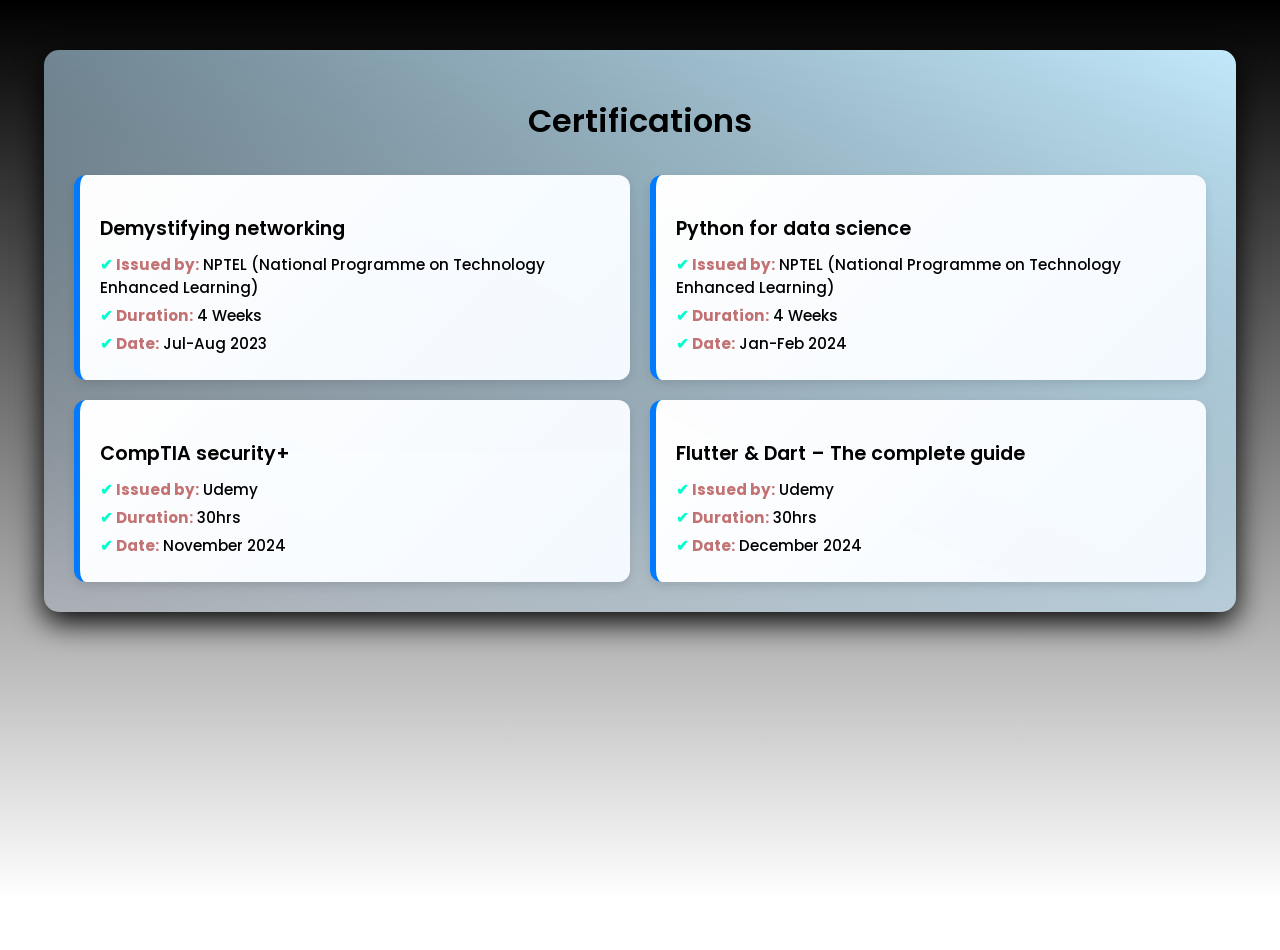
<file: certifications.html>
<!DOCTYPE html>
<html lang="en">
<head>
    <meta charset="UTF-8">
    <meta name="viewport" content="width=device-width, initial-scale=1.0">
    <title>Certifications</title>
    <link rel="stylesheet" href="css/certification.css"> <!-- Link to external CSS -->
    <link href="https://fonts.googleapis.com/css2?family=Poppins:wght@300;400;600&display=swap" rel="stylesheet">
</head>
<body>

    <div class="certifications-container">
        <h2>Certifications</h2>
        <div class="certifications-box">
            <div class="certification">
                <h3>Demystifying networking</h3>
                <p><strong>Issued by:</strong> NPTEL (National Programme on Technology Enhanced Learning)</p>
                <p><strong>Duration:</strong> 4 Weeks</p>
                <p><strong>Date:</strong> Jul-Aug 2023</p>
            </div>
            <div class="certification">
                <h3>Python for data science</h3>
                <p><strong>Issued by:</strong> NPTEL (National Programme on Technology Enhanced Learning)</p>
                <p><strong>Duration:</strong> 4 Weeks</p>
                <p><strong>Date:</strong> Jan-Feb 2024</p>
            </div>
            <div class="certification">
                <h3>CompTIA security+</h3>
                <p><strong>Issued by:</strong> Udemy</p>
                <p><strong>Duration:</strong> 30hrs </p>
                <p><strong>Date:</strong> November 2024</p>
            </div>
            <div class="certification">
                <h3>Flutter & Dart – The complete guide</h3>
                <p><strong>Issued by:</strong> Udemy</p>
                <p><strong>Duration:</strong> 30hrs</p>
                <p><strong>Date:</strong> December 2024</p>
            </div>
        </div>
    </div>

</body>
</html>
</file>
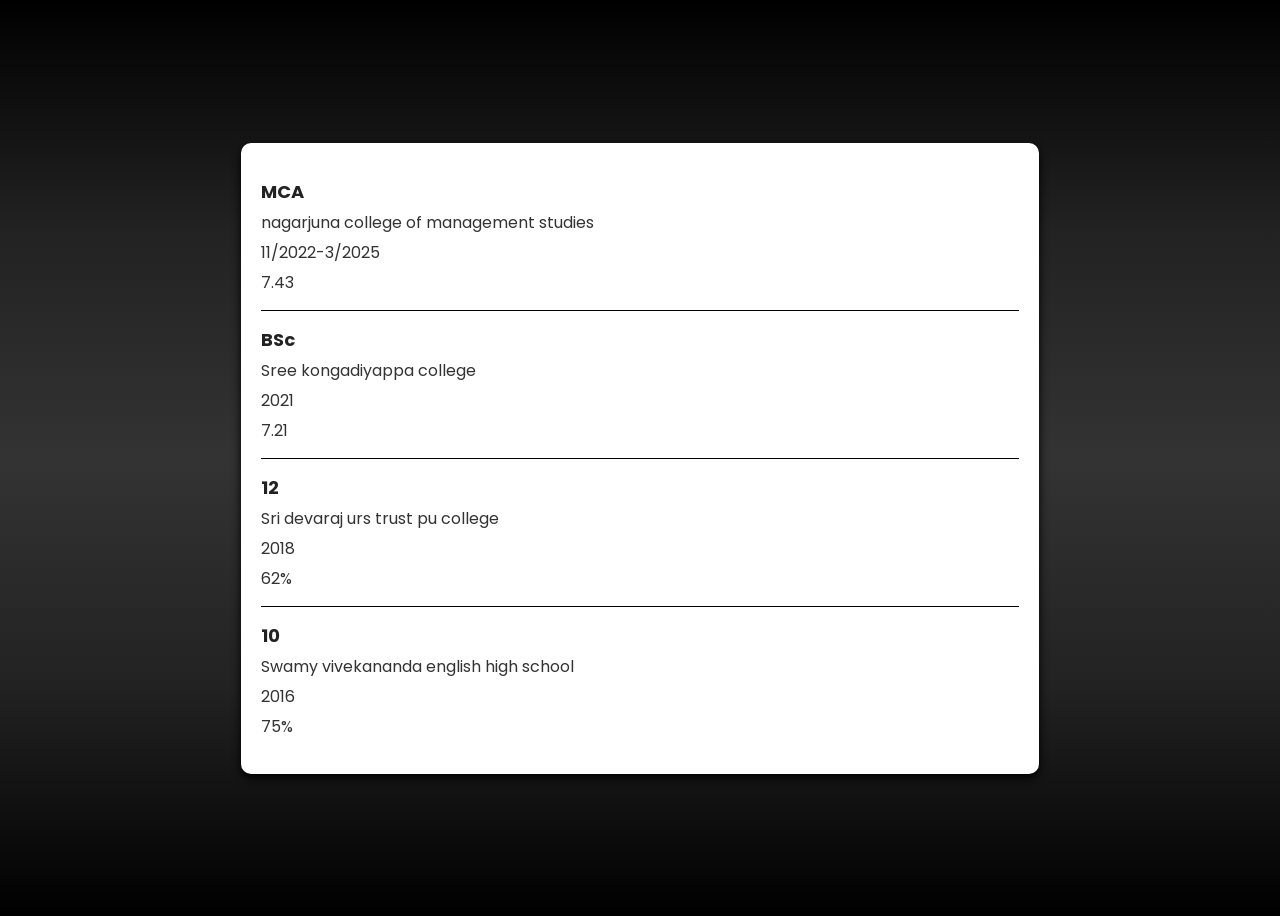
<file: Education.html>
<!DOCTYPE html>
<html lang="en">
<head>
    <meta charset="UTF-8">
    <meta name="viewport" content="width=device-width, initial-scale=1.0">
    <title>Box Layout</title>
    <link href="css\Education.css" rel="stylesheet">
    <link href="https://fonts.googleapis.com/css2?family=Poppins:wght@300;400;600&display=swap" rel="stylesheet">
</head>
<body>
    <div class="box-container">
        <div class="box">

                    <div>
                    <p>MCA</p>
                    <p>nagarjuna college of management studies</p>
                    <p>11/2022-3/2025</p>
                    <p>7.43</p>
                    </div>
                
                    <div>
                    <p>BSc</p>
                    <p>Sree kongadiyappa college</p>
                    <p>2021</p>
                    <p>7.21</p>
                    </div>
        
                    <div>
                    <p>12</p>
                    <p>Sri devaraj urs trust pu college</p>
                    <p>2018</p>
                    <p>62%</p>
                    </div>

                    <div>
                    <p>10</p>
                    <p>Swamy vivekananda english high school</p>
                    <p>2016</p>
                    <p>75%</p>
                    </div>
        </div>
        
    </div>
</body>
</html>
</file>
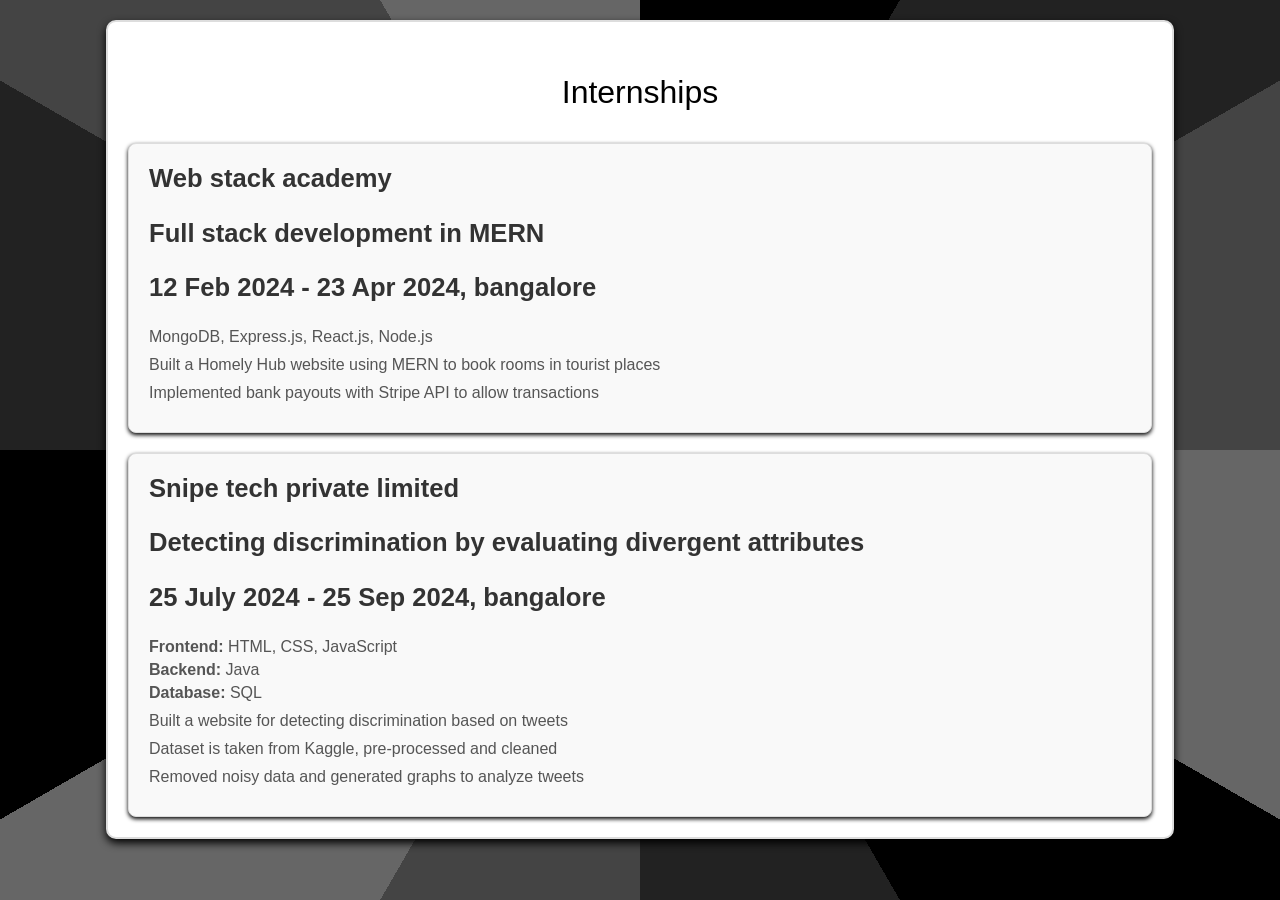
<file: internship.html>
<!DOCTYPE html>
<html lang="en">
<head>
    <meta charset="UTF-8">
    <meta name="viewport" content="width=device-width, initial-scale=1.0">
    <title>Internships</title>
    <link rel="stylesheet" href="css/internship.css"> <!-- Link to external CSS -->
</head>
<body>

    <div class="internships-container">
        <p class="intern">Internships</p>
        
        <div class="internships-box">
            <div class="internship">
                <div class="main">   
                    <h3>Web stack academy</h3>
                    <h3>Full stack development in MERN</h3>
                    <h3>12 Feb 2024 - 23 Apr 2024, bangalore</h3>
                </div>
                    <p>MongoDB, Express.js, React.js, Node.js</p>
                    <p>Built a Homely Hub website using MERN to book rooms in tourist places</p>
                    <p>Implemented bank payouts with Stripe API to allow transactions</p>
            </div>

            <div class="internship">
            <div class="main">
                    <h3>Snipe tech private limited</h3>
                    <h3>Detecting discrimination by evaluating divergent attributes</h3>
                    <h3>25 July 2024 - 25 Sep 2024, bangalore</h3>
            </div>
                    <ul>
                        <li><strong>Frontend:</strong> HTML, CSS, JavaScript</li>
                        <li><strong>Backend:</strong> Java</li>
                        <li><strong>Database:</strong> SQL</li>
                    <p>Built a website for detecting discrimination based on tweets</p>
                    <p>Dataset is taken from Kaggle, pre-processed and cleaned</p>
                    <p>Removed noisy data and generated graphs to analyze tweets</p>
                </ul>
            </div>
        </div>
    </div>

</body>
</html>
</file>
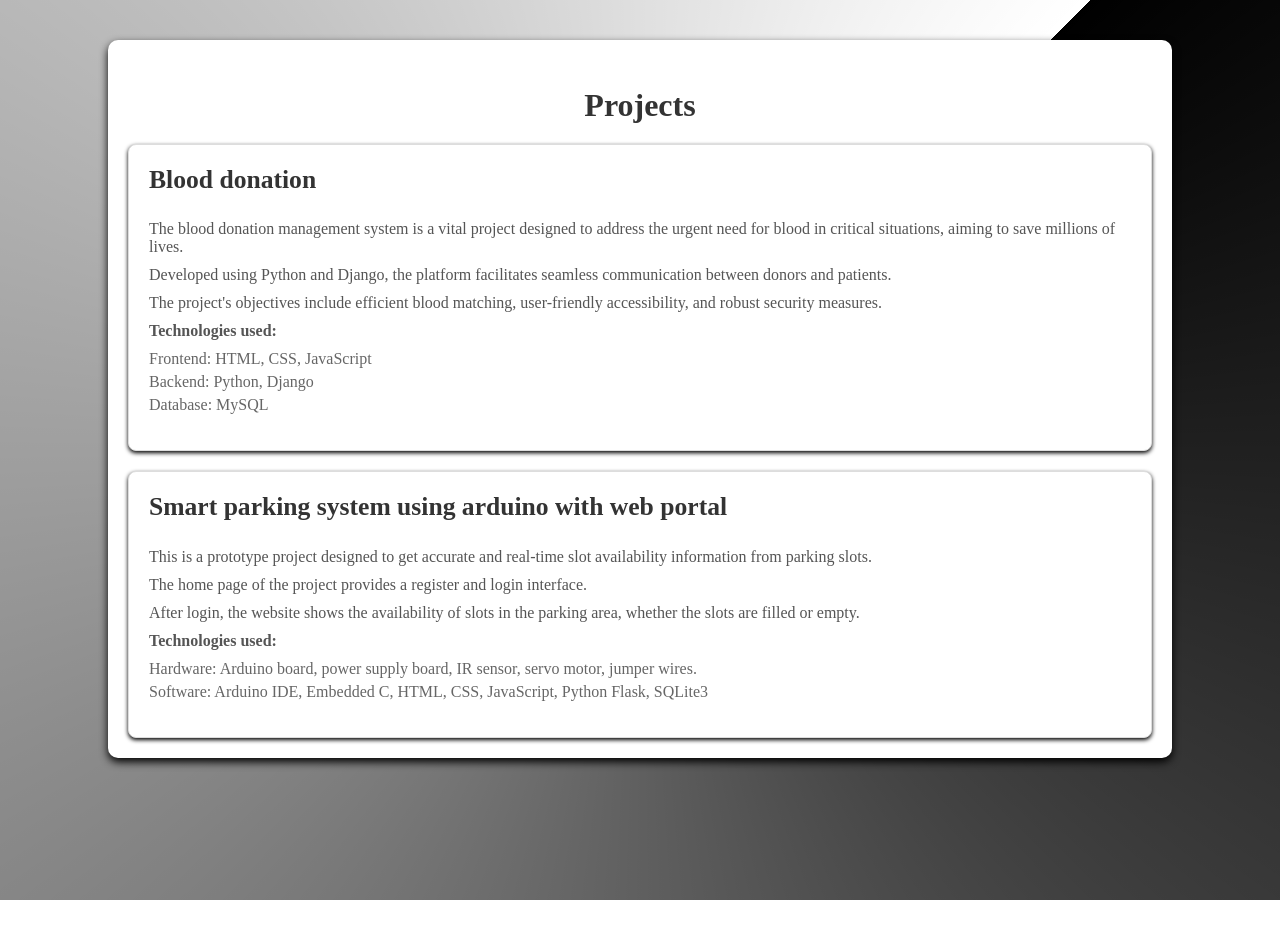
<file: projects.html>
<!DOCTYPE html>
<html lang="en">
<head>
    <meta charset="UTF-8">
    <meta name="viewport" content="width=device-width, initial-scale=1.0">
    <title>Project Section</title>
    <link rel="stylesheet" href="css/project.css">
</head>
<body>

    <section class="projects">
        <h2>Projects</h2>
        <div class="project-cards">
            <div class="project-card">
                <h3>Blood donation</h3>
                <p>The blood donation management system is a vital project designed to address the urgent need for blood in critical situations, aiming to save millions of lives. </p>
                <p>Developed using Python and Django, the platform facilitates seamless communication between donors and patients. </p>
                <p>The project's objectives include efficient blood matching, user-friendly accessibility, and robust security measures.</p>
                <p><strong>Technologies used:</strong></p>
                <ul>
                    <li>Frontend: HTML, CSS, JavaScript</li>
                    <li>Backend: Python, Django</li>
                    <li>Database: MySQL</li>
                </ul>
            </div>

            <div class="project-card">
                <h3>Smart parking system using arduino with web portal</h3>
                <p>This is a prototype project designed to get accurate and real-time slot availability information from parking slots.</p>
                <p>The home page of the project provides a register and login interface.</p>
                <p>After login, the website shows the availability of slots in the parking area, whether the slots are filled or empty.</p>
                <p><strong>Technologies used:</strong></p>
                <ul>
                    <li>Hardware: Arduino board, power supply board, IR sensor, servo motor, jumper wires.</li>
                    <li>Software: Arduino IDE, Embedded C, HTML, CSS, JavaScript, Python Flask, SQLite3</li>
                </ul>
            </div>
        </div>
    </section>

</body>
</html>
</file>
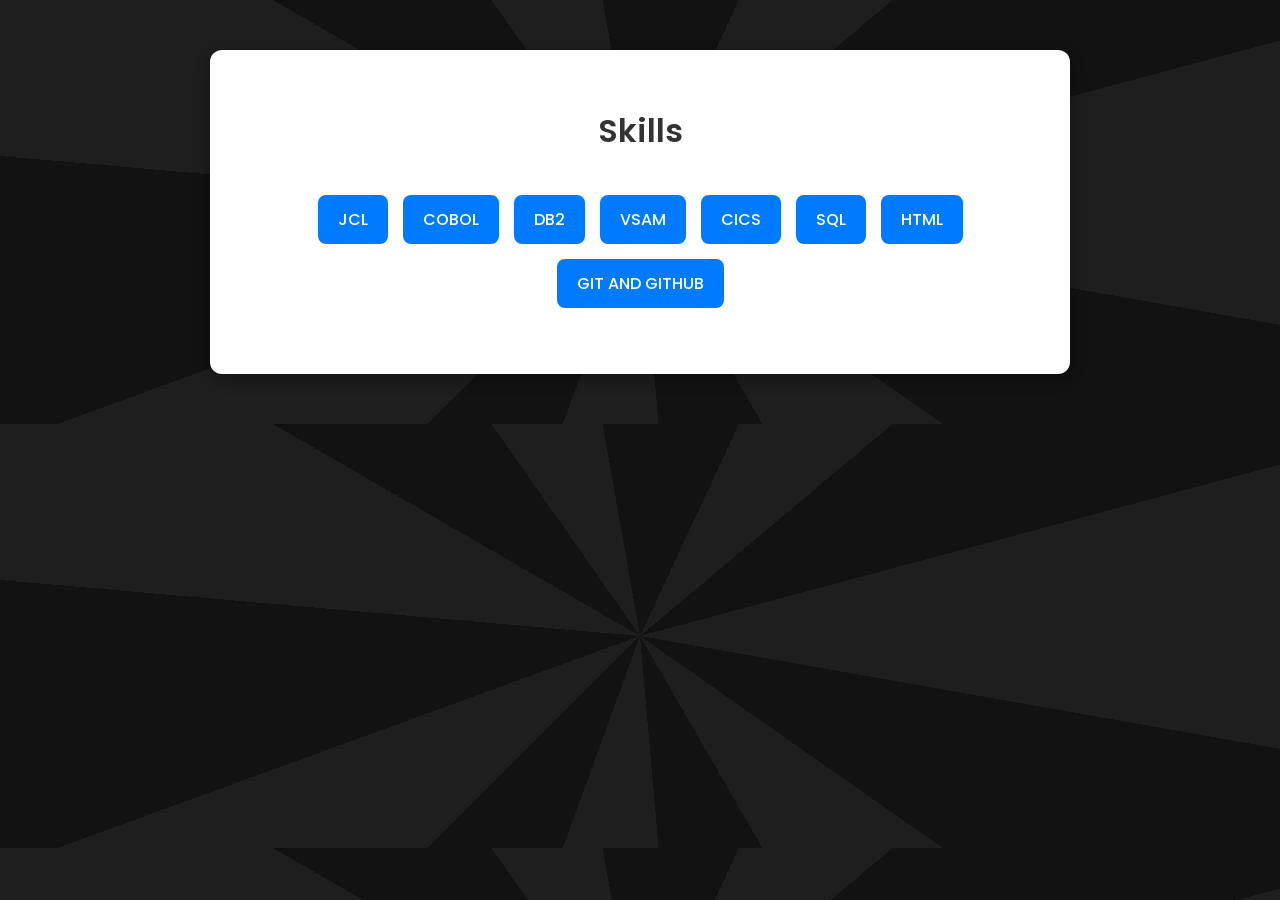
<file: skills.html>
<!DOCTYPE html>
<html lang="en">
<head>
    <meta charset="UTF-8">
    <meta name="viewport" content="width=device-width, initial-scale=1.0">
    <title>My Skills</title>
    <link rel="stylesheet" href="css/skills.css"> <!-- Corrected File Path -->
    <link href="https://fonts.googleapis.com/css2?family=Poppins:wght@300;400;600&display=swap" rel="stylesheet">
</head>
<body>

    <div class="skills-container">
        <h2>Skills</h2>
        <ul class="skills-box">
            <li class="skill">JCL</li>
            <li class="skill">COBOL</li>
            <li class="skill">DB2</li>
            
            <li class="skill">VSAM</li>
            <li class="skill">CICS</li>
            <li class="skill">SQL</li>
            <li class="skill">HTML</li>
            <li class="skill">GIT AND GITHUB</li>
        </ul>
    </div>

</body>
</html>
</file>
<file: css/certification.css>
/* General Styles */
body {
    font-family: 'Poppins', sans-serif;
    background: linear-gradient(to bottom, #000000, rgba(0, 0, 0, 0.5), rgba(0, 0, 0, 0));
    background-attachment: fixed;
    background-size: cover;
    margin: 0;
    padding: 0;
    text-align: center;
    min-height: 100vh;
}

/* Certifications Section Container */
.certifications-container {
    width: 90%;
    max-width: 1500px;
    margin: 50px auto;
    background: linear-gradient(to right top, #a1c4fd1d, #c2e9fb); /* Stylish gradient */

    padding: 20px;
    border-radius: 15px;
    box-shadow: 0px 10px 30px rgb(0, 0, 0);
    backdrop-filter: blur(6px); /* Glassmorphism effect */
}

/* Heading */
.certifications-container h2 {
    font-size: 2rem;
    font-weight: 600;
    margin-bottom: 20px;
}

/* Grid Layout: Exactly 2 Columns per Row */
.certifications-box {
    display: grid;
    grid-template-columns: repeat(2, 1fr); /* Always 2 columns */
    gap: 20px;
    justify-content: center;
    padding: 10px;
}

/* Individual Certification Box */
.certification {
    background: linear-gradient(135deg, #fffffffc, #f3f9ff); /* Subtle gradient */
    padding: 20px;
    border-radius: 12px;
    border-left: 6px solid #007bff; /* Blue highlight */
    box-shadow: 0px 4px 10px rgba(0, 0, 0, 0.1);
    transition: all 0.3s ease-in-out;
    text-align: left;
    position: relative;
    overflow: hidden;
}

/* Hover Effect */
.certification:hover {
    transform: translateY(-5px);
    box-shadow: 0px 12px 30px rgba(0, 0, 0, 0.4);
}

/* Title */
.certification h3 {
    font-size: 1.2rem;
    font-weight: 600;
    margin-bottom: 10px;
    
}

/* Paragraphs */
.certification p {
    font-size: 0.95rem;
    margin: 5px 0;
    font-weight: 500;
}

/* Strong Tag Styling */
.certification p strong {
    color:rgba(165, 42, 42, 0.659);
}

/* Add icons before paragraphs */
.certification p::before {
    content: "✔ ";
    color: #00ffcc;
    font-weight: bold;
}

/* Responsive Design: Switch to One Column on Smaller Screens */
@media (max-width: 768px) {
    .certifications-container {
        width: 90%;
        padding: 20px;
    }

    .certifications-box {
        grid-template-columns: 1fr; /* Single column for mobile */
    }

    .certification h3 {
        font-size: 1rem;
    }

    .certification p {
        font-size: 0.9rem;
    }
}
</file>
<file: css/internship.css>
/* General styling for the body */
body {
    font-family: 'Poppins', Arial, sans-serif;
    margin: 0;
    padding: 0;
    background: repeating-conic-gradient(
        #000000 0deg 30deg,
        #222222 30deg 60deg,
        #444444 60deg 90deg,
        #666666 90deg 120deg
    );
    background-attachment: fixed;
}

/* Container for all the internships */
.internships-container {
    width: 80%;
    margin: 20px auto;
    padding: 20px;
    background-color: #fff;
    border-radius: 10px;
    box-shadow: 0 4px 8px rgb(0, 0, 0);
}

/* Styling for the box that holds multiple internship cards */
.internships-box {
    display: flex;
    flex-direction: column;
    gap: 20px;
}

/* Each individual internship box */
.internship {
    padding: 20px;
    background-color: #f9f9f9;
    border: 1px solid #ddd;
    border-radius: 8px;
    box-shadow: 0 2px 4px rgb(0, 0, 0);
    transition: transform 0.3s ease, box-shadow 0.3s ease;
}

/* Title of the internship */
.internship h3 {
    margin-top: 0;
    font-size: 1.6rem;
    color: #333;
}

/* Paragraph and list styling inside each internship */
.internship p,
.internship ul {
    margin: 10px 0;
    color: #555;
}

.internship ul {
    list-style-type: none;
    padding-left: 0;
}

.internship li {
    margin-bottom: 5px;
}

/* Add a hover effect for each internship box */
.internship:hover {
    background-color: #f1f1f1;
    box-shadow: 0 4px 8px rgb(0, 0, 0);
    transform: translateY(-5px);
}

/* Optional: Add a little style for the outer container */
.internships-container {
    border: 2px solid #ddd;
}

.intern {
    text-align: center;
    font-size: xx-large;
}

/* Adjustments for the heading inside .main 
.main h3 {
    font-size: 1.2rem;
    font-weight: 700;
}*/

/* Mobile Responsive Design */
@media (max-width: 768px) {
    .internships-container {
        width: 95%;
        padding: 15px;
    }

    .internship {
        padding: 15px;
    }

    .internship h3 {
        font-size: 1.4rem;
    }

    .internship p,
    .internship ul {
        font-size: 0.9rem;
    }
}

@media (max-width: 480px) {
    .intern {
        font-size: large;
    }

    .internships-container {
        width: 100%;
        padding: 10px;
        margin: 10px 0;
    }

    .internship {
        padding: 10px;
    }

    .internship h3 {
        font-size: 1.2rem;
    }

    .internship p,
    .internship ul {
        font-size: 0.85rem;
    }

    .internship:hover {
        transform: none; /* Disable hover effect on small screens */
    }
}
</file>
<file: css/project.css>
/* General styling for the body */
body {
    font-family:'poppins' Arial, sans-serif;
    margin: 0;
    padding: 0;
    background: conic-gradient(
  from 45deg,
  rgba(0, 0, 0, 1),
  rgba(0, 0, 0, 0.5),
  rgba(0, 0, 0, 0)
);
    background-size: cover; /* Makes sure the crack pattern covers the whole screen */
    background-attachment: fixed; /* Keeps the pattern fixed while scrolling */
    min-height: 100vh; /* Ensures the background covers the full height of the viewport */
    color: white; /* Text color to contrast with the dark background */
}


/* Section for Projects */
.projects {
    width: 80%;
    margin: 40px auto;
    padding: 20px;
    background-color: #fff;
    border-radius: 10px;
    box-shadow: 0 4px 8px rgb(0, 0, 0);
    
}

/* Title of the Projects Section */
.projects h2 {
    text-align: center;
    font-size: 2rem;
    color: #333;
    margin-bottom: 20px;
}

/* Container for the project cards */
.project-cards {
    display: flex;
    flex-wrap: wrap;
    gap: 20px;
    justify-content: space-between;
}

/* Each project card */
.project-card {
    background-color: #fff;
    border: 1px solid #ddd;
    border-radius: 8px;
    box-shadow: 0 2px 4px rgb(0, 0, 0);
    padding: 20px;
    width: 100%; /* Updated to take up 100% of the row */
    box-sizing: border-box;
    transition: transform 0.3s ease, box-shadow 0.3s ease;
    
}

/* Title of the Project */
.project-card h3 {
    margin-top: 0;
    font-size: 1.6rem;
    color: #333;
}

/* Paragraphs inside each project card */
.project-card p {
    margin: 10px 0;
    color: #555;
}

/* List of Technologies used */
.project-card ul {
    list-style-type: none;
    padding-left: 0;
    margin-top: 10px;
}

.project-card li {
    margin-bottom: 5px;
    color: #666;
}

/* Hover effect on project cards */
.project-card:hover {
    transform: translateY(-10px);
    box-shadow: 0 6px 12px rgba(0, 0, 0, 0.963);
}

/* Responsive Design */
@media (max-width: 768px) {
    .project-card {
        width: 100%; /* Ensures 100% width even on smaller screens */
    }
}
</file>
<file: css/skills.css>
/* General Styles */
body {
    font-family: 'Poppins', sans-serif;
    background: repeating-conic-gradient(#121212 0deg 25deg, #1e1e1e 25deg 50deg);
    color: white;
    text-align: center;
    margin: 0;
    padding: 0;
}

/* Skills Section Container */
.skills-container {
    width: 80%;
    max-width: 800px;
    margin: 50px auto;
    background: white;
    padding: 30px;
    border-radius: 12px;
    box-shadow: 0px 5px 15px rgba(0, 0, 0, 0.3);
    color: #333;
}

/* Heading */
.skills-container h2 {
    font-size: 2rem;
    font-weight: 600;
    margin-bottom: 20px;
}

/* Skills List */
.skills-box {
    display: flex;
    flex-wrap: wrap;
    justify-content: center;
    gap: 15px;
    padding: 20px 0;
    list-style: none;
}

/* Individual Skill Box */
.skill {
    background: #007bff;
    color: white;
    padding: 12px 20px;
    font-size: 1rem;
    font-weight: 500;
    border-radius: 8px;
    transition: all 0.3s ease-in-out;
    cursor: pointer;
    text-transform: uppercase;
}

/* Hover Effect */
.skill:hover {
    background: #0056b3;
    transform: scale(1.1);
}

/* Responsive Design */
@media (max-width: 768px) {
    .skills-container {
        width: 90%;
        padding: 20px;
    }

    .skills-container h2 {
        font-size: 1.8rem;
    }

    .skill {
        padding: 10px 18px;
        font-size: 0.9rem;
    }
}

@media (max-width: 480px) {
    .skills-container {
        width: 95%;
    }

    .skills-container h2 {
        font-size: 1.5rem;
    }

    .skill {
        padding: 8px 15px;
        font-size: 0.85rem;
    }

    .skill:hover {
        transform: none; /* Removes hover effect for mobile */
    }
}
</file>
